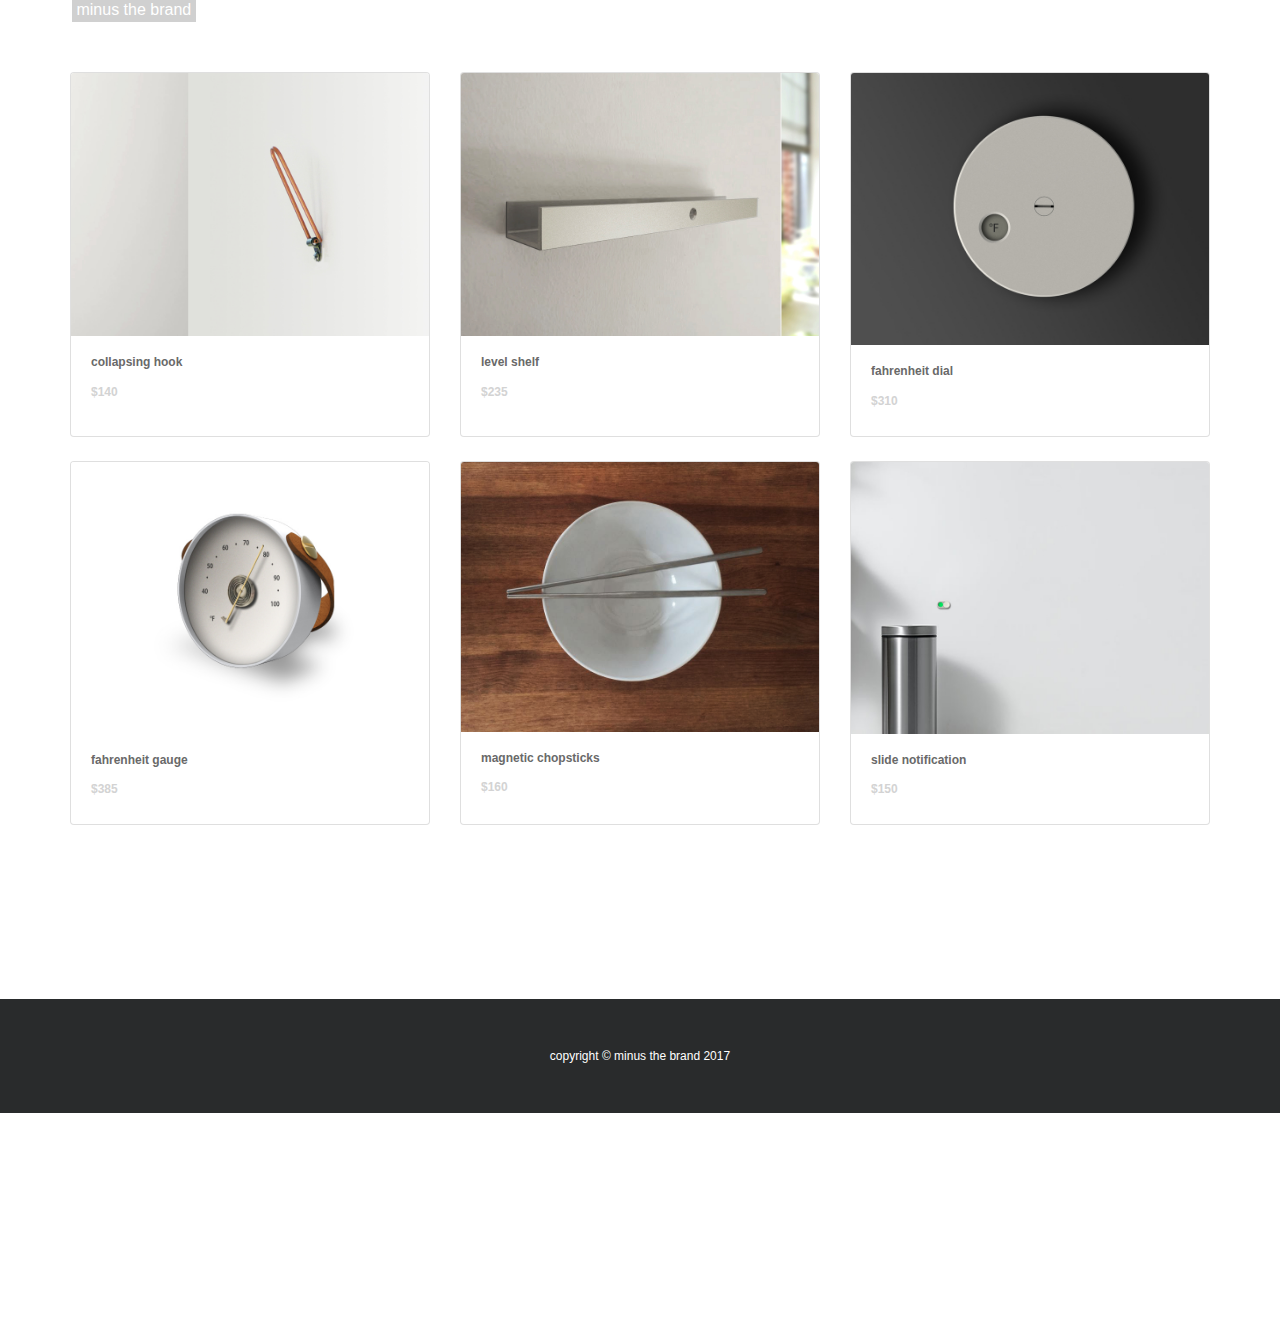
<file: index.html>
<!DOCTYPE html>
<html lang="en">

<head>

    <meta charset="utf-8">
    <meta name="viewport" content="width=device-width, initial-scale=1, shrink-to-fit=no">
    <meta name="description" content="">
    <meta name="author" content="">

    <title>minus the brand</title>

    <!-- Bootstrap core CSS -->
    <link href="vendor/bootstrap/css/bootstrap.min.css" rel="stylesheet">

    <!-- Custom styles for this template -->
    <link href="css/agency.min.css" rel="stylesheet">


    <!-- Temporary navbar container fix -->
    <style>
    .navbar-toggler {
        z-index: 1;
    }
    
    @media (max-width: 576px) {
        nav > .container {
            width: 100%;
        }
    }
    /* Temporary fix for img-fluid sizing within the carousel */
    
    .carousel-item.active,
    .carousel-item-next,
    .carousel-item-prev {
        display: block;
    }

    /* Minus the brand */

*:focus {
    outline: none;
}
textarea {
    outline: none;
    border: none;
    resize: none;
        color: white;
        font-family: sans-serif;
        font-size: 1em;
    margin-top: 6%;
    margin-left: 0%;
    margin-bottom: 0%;
    margin-right: 0%;
    width:100%;
    /*transform: rotate(90deg);
    transform-origin: left top 0;
    position: absolute;*/
    }    
    ::selection {
  background: #D0D0D0 ; /* WebKit/Blink Browsers 5c5c5c */
}
::-moz-selection {
  background: #D0D0D0 ; /* Gecko Browsers */
}

    </style>

</head>

<body>

    <!-- Navigation 
    <nav class="navbar fixed-top navbar-toggleable-md navbar-inverse bg-inverse">
        <button class="navbar-toggler navbar-toggler-right" type="button" data-toggle="collapse" data-target="#navbarExample" aria-controls="navbarExample" aria-expanded="false" aria-label="Toggle navigation">
            <span class="navbar-toggler-icon"></span>
        </button>
        <div class="container">
            <a class="navbar-brand" href="#">minus the brand</a>
            <div class="collapse navbar-collapse" id="navbarExample">
                <ul class="navbar-nav ml-auto">
                    <li class="nav-item active">
                        <a class="nav-link" href="#">Home <span class="sr-only">(current)</span></a>
                    </li>
                    <li class="nav-item">
                        <a class="nav-link" href="#">About</a>
                    </li>
                    <li class="nav-item">
                        <a class="nav-link" href="#">Products</a>
                    </li>
                    <li class="nav-item">
                        <a class="nav-link" href="#">Contact</a>
                    </li>
                </ul>
            </div>
        </div>
    </nav>-->

    <!-- Header -->
    <header>
<!--
       <div class="container">
            <div class="intro-text">
                <div class="intro-lead-in">Disconnected Home Products</div>
                <div class="">Designed and manufactured in Brooklyn.</div>
                <a href="#Collection" class="mt-4 page-scroll btn btn-xl">View Collection</a>
            </div>
        </div>




-->


<!--Choose country-->



    </header>

    <!-- Page Content -->

    <div class="container">

    <section id="Collection" style="margin-top: -20%">

        <div class=" row">

    <textarea id='minusthebrand'>&nbsp;minus the brand&nbsp;</textarea><br>

                <div class="mt-4 row" >
                    <div class="col-lg-4 col-md-6 mb-4">
                        <div class="card h-100">
                    <a href="#collapsinghook" class="portfolio-link" data-toggle="modal">
                        <img class="card-img-top img-fluid" src="img/CollapsingHook.jpg" alt=""></a>
                            <div class="card-block">
                                <h4 class="card-title"><a href="#">collapsing hook</a></h4>
                                <p class="card-text"></p>
                                <h5>$140</h5>

                            </div>
                        </div>
                    </div>

                    <div class="col-lg-4 col-md-6 mb-4">
                        <div class="card h-100">
                            <a href="#levelshelf" class="portfolio-link" data-toggle="modal"><img class="card-img-top img-fluid" src="img/LevelShelf.jpg" alt=""></a>
                            <div class="card-block">
                                <h4 class="card-title"><a href="#">level shelf</a></h4>
                                <p class="card-text"></p>
                                <h5>$235</h5>
                            </div>
                        </div>
                    </div>

                    <div class="col-lg-4 col-md-6 mb-4">
                        <div class="card h-100">
                            <a href="#fahrenheitdial" class="portfolio-link" data-toggle="modal"><img class="card-img-top img-fluid" src="img/FahrenheitDial.jpg" alt=""></a>
                            <div class="card-block">
                                <h4 class="card-title"><a href="#">fahrenheit dial</a></h4>
                                <p class="card-text"></p>
                                <h5>$310</h5>
                            </div>
                        </div>
                    </div>

                    <div class="col-lg-4 col-md-6 mb-4">
                        <div class="card h-100">
                            <a href="#farenheitgauge" class="portfolio-link" data-toggle="modal"><img class="card-img-top img-fluid" src="img/SideThermometer1.jpg" alt=""></a>
                            <div class="card-block">
                                <h4 class="card-title"><a href="#">fahrenheit gauge</a></h4>
                                <p class="card-text"></p>
                                <h5>$385</h5>
                            </div>
                        </div>
                    </div>

                    <div class="col-lg-4 col-md-6 mb-4">
                        <div class="card h-100">
                            <a href="#magneticchopsticks" class="portfolio-link" data-toggle="modal"><img class="card-img-top img-fluid" src="img/MagneticChopsticks.jpg" alt=""></a>
                            <div class="card-block">
                                <h4 class="card-title"><a href="#">magnetic chopsticks</a></h4>
                                <p class="card-text"></p>
                                <h5>$160</h5>
                            </div>
                        </div>
                    </div>

                    <div class="col-lg-4 col-md-6 mb-4">
                        <div class="card h-100">
                            <a href="#slidenotification" class="portfolio-link" data-toggle="modal"><img class="card-img-top img-fluid" src="img/SlideNotificationEnvironment.jpg" alt=""></a>
                            <div class="card-block">
                                <h4 class="card-title"><a href="#">slide notification</a></h4>
                                <p class="card-text"></p>
                                <h5>$150</h5>
                            </div>
                        </div>
                    </div>

                </div>
                <!-- /.row -->

        </div>
        <!-- /.row -->

    </div>
    <!-- /.container -->

    <!-- /hide -->

<script>window.onload = document.getElementById('minusthebrand').select();</script>

    <!-- Footer -->
    <footer class="py-5 bg-inverse">
        <div class="container">
            <p class="m-0 text-center text-white">copyright &copy; minus the brand 2017</p>
        </div>
        <!-- /.container -->
    </footer>





    <!-- CollapsingHook-->
    <div class="portfolio-modal modal fade" id="collapsinghook" tabindex="-1" role="dialog" aria-hidden="true">
        <div class="modal-dialog">
            <div class="modal-content">
                <div class="close-modal" data-dismiss="modal">
                    <div class="lr">
                        <div class="rl">
                        </div>
                    </div>
                </div>
                <div class="container">
                    <div class="row">
                        <div class="col-lg-8 col-lg-offset-2">
                            <div class="modal-body">
                                <div id="collapsinghookgallery" class="carousel slide" data-ride="carousel">
                                  <div class="carousel-inner" role="listbox">
                                    <div class="carousel-item active">
                                      <img class="d-block img-fluid" src="img/CollapsingHook.jpg" alt="First slide">
                                    </div>
                                    <div class="carousel-item">
                                      <img class="d-block img-fluid" src="img/collapsible-hook-front.jpg" alt="First slide">
                                    </div>
                                  </div>
                                  <a class="carousel-control-prev" href="#collapsinghookgallery" role="button" data-slide="prev">
                                    <span class="carousel-control-prev-icon" aria-hidden="true"></span>
                                    <span class="sr-only">Previous</span>
                                  </a>
                                  <a class="carousel-control-next" href="#collapsinghookgallery" role="button" data-slide="next">
                                    <span class="carousel-control-next-icon" aria-hidden="true"></span>
                                    <span class="sr-only">Next</span>
                                  </a>
                                </div>
                                <h2>Collapsing Hook</h2>
                                <h3>$140</h3>
                                <p class="card-text">
                                <strong></strong><br>Keep walls free from hanging items with a collapsing hook.<br><br>
                                <strong>Overview</strong><br>-copper hook <br>-stainless steel mount <br>-maximum weight supported: 3 ounces<br>-includes mounting screw + drywall anchor<br>-designed + manufactured in Brooklyn, NY<br><br>
                                <strong>Dimensions</strong><br>4" x 0.75"</p> 
                                <p class="item-intro text-muted">Item# 101-170222  <strong>In Stock</strong><br><br>
                                <button type="button" class="btn btn-primary" data-dismiss="modal"><i class="fa fa-times"></i>Purchase</button>
                                <h3>*This product cannot be used to hang clothing or other items.</h3>

                            </div>
                        </div>
                    </div>
                </div>
            </div>
        </div>
    </div>


    <!-- LevelShelf-->
    <div class="portfolio-modal modal fade" id="levelshelf" tabindex="-1" role="dialog" aria-hidden="true">
        <div class="modal-dialog">
            <div class="modal-content">
                <div class="close-modal" data-dismiss="modal">
                    <div class="lr">
                        <div class="rl">
                        </div>
                    </div>
                </div>
                <div class="container">
                    <div class="row">
                        <div class="col-lg-8 col-lg-offset-2">
                            <div class="modal-body">
                                <div id="levelshelfgallery" class="carousel slide" data-ride="carousel">
                                  <div class="carousel-inner" role="listbox">
                                    <div class="carousel-item active">
                                      <img class="d-block img-fluid" src="img/LevelShelf.jpg" alt="First slide">
                                    </div>
                                    <div class="carousel-item">
                                      <img class="d-block img-fluid" src="img/connected-shelf-front.jpg" alt="First slide">
                                    </div>
                                  </div>
                                  <a class="carousel-control-prev" href="#levelshelfgallery" role="button" data-slide="prev">
                                    <span class="carousel-control-prev-icon" aria-hidden="true"></span>
                                    <span class="sr-only">Previous</span>
                                  </a>
                                  <a class="carousel-control-next" href="#levelshelfgallery" role="button" data-slide="next">
                                    <span class="carousel-control-next-icon" aria-hidden="true"></span>
                                    <span class="sr-only">Next</span>
                                  </a>
                                </div>
                                <h2>Level Shelf</h2>
                                <h3>$235</h3>
                                <p class="card-text">
                                <strong></strong><br>Single point installation. No level required.<br><br>
                                
                                <!--<strong></strong><br>Keep walls free from hanging items with a collapsing hook.<br><br>-->
                                <strong>Overview</strong><br>-anodized aluminum <br>-maximum weight supported: 12 lbs. <br>-includes mounting screw + drywall anchor<br>-designed + manufactured in Brooklyn, NY<br><br>
                                <strong>Dimensions</strong><br>12" x 2" x 1"</p> 
                                <p class="item-intro text-muted">Item# 103-170302  <strong>In Stock</strong><br><br>
                                <button type="button" class="btn btn-primary" data-dismiss="modal"><i class="fa fa-times"></i>Purchase</button>
                                <h3>*Items placed on this shelf may cause the shelf to become unstable.</h3>

                            </div>
                        </div>
                    </div>
                </div>
            </div>
        </div>
    </div>


    <!--Fahrenheit Dial-->
    <div class="portfolio-modal modal fade" id="fahrenheitdial" tabindex="-1" role="dialog" aria-hidden="true">
        <div class="modal-dialog">
            <div class="modal-content">
                <div class="close-modal" data-dismiss="modal">
                    <div class="lr">
                        <div class="rl">
                        </div>
                    </div>
                </div>
                <div class="container">
                    <div class="row">
                        <div class="col-lg-8 col-lg-offset-2">
                            <div class="modal-body">
                                <div id="fahrenheitdialgallery" class="carousel slide" data-ride="carousel">
                                  <div class="carousel-inner" role="listbox">
                                    <div class="carousel-item active">
                                      <img class="d-block img-fluid" src="img/FahrenheitDial.jpg" alt="colordial">
                                    </div>
                                    <div class="carousel-item">
                                      <img class="d-block img-fluid" src="img/stainlessdial.jpg" alt="First slide">
                                    </div>
                                  </div>
                                  <a class="carousel-control-prev" href="#fahrenheitdialgallery" role="button" data-slide="prev">
                                    <span class="carousel-control-prev-icon" aria-hidden="true"></span>
                                    <span class="sr-only">Previous</span>
                                  </a>
                                  <a class="carousel-control-next" href="#fahrenheitdialgallery" role="button" data-slide="next">
                                    <span class="carousel-control-next-icon" aria-hidden="true"></span>
                                    <span class="sr-only">Next</span>
                                  </a>
                                </div>
                                <h2>Fahrenheit Dial</h2>
                                <h3>$310</h3>
                                <p class="card-text">
                                <strong></strong><br>Wireless. Rotate dial to choose a temperature to be displayed and walk away. <br><br>
                                <strong>Overview</strong><br>-available in stainless steel or white<br>-displays temperatures between 40-100°F<br>-keyslotted back for installation<br>-designed + manufactured in Brooklyn, NY<br><br>
                                <strong>Dimensions</strong><br>2.5” diameter 0.75” depth</p> 
                                <p class="item-intro text-muted">Item# 102-170116  <strong>In Stock</strong><br><br>
                                <button type="button" class="btn btn-primary" data-dismiss="modal"><i class="fa fa-times"></i>Purchase</button>
                                <h3>*Due to this product's wireless nature, only the set temperature can be displayed.</h3>
                            </div>
                        </div>
                    </div>
                </div>
            </div>
        </div>
    </div>


    <!-- Fahrenheit Gauge -->
    <div class="portfolio-modal modal fade" id="farenheitgauge" tabindex="-1" role="dialog" aria-hidden="true">
        <div class="modal-dialog">
            <div class="modal-content">
                <div class="close-modal" data-dismiss="modal">
                    <div class="lr">
                        <div class="rl">
                        </div>
                    </div>
                </div>
                <div class="container">
                    <div class="row">
                        <div class="col-lg-8 col-lg-offset-2">
                            <div class="modal-body">
                                <div id="FahrenheitGaugeGallery" class="carousel slide" data-ride="carousel">
                                  <div class="carousel-inner" role="listbox">
                                    <div class="carousel-item active">
                                      <img class="d-block img-fluid" src="img/SideThermometer1.jpg" alt="First slide">
                                    </div>
                                    <div class="carousel-item">
                                      <img class="d-block img-fluid" src="img/HangThermometer.jpg" alt="First slide">
                                    </div>
                                  </div>
                                  <a class="carousel-control-prev" href="#FahrenheitGaugeGallery" role="button" data-slide="prev">
                                    <span class="carousel-control-prev-icon" aria-hidden="true"></span>
                                    <span class="sr-only">Previous</span>
                                  </a>
                                  <a class="carousel-control-next" href="#FahrenheitGaugeGallery" role="button" data-slide="next">
                                    <span class="carousel-control-next-icon" aria-hidden="true"></span>
                                    <span class="sr-only">Next</span>
                                  </a>
                                </div>
                                <h2>Fahrenheit Gauge</h2>
                                <h3>$385</h3>
                                <p class="card-text">
                                <strong></strong><br>Visualize the heat or chill of a room with this tabletop or wall hung temperature guide.<br><br>
                                <strong>Overview</strong><br>-powdercoated metal<br>-displays temperatures between 40-100°F<br>-leather strap<br>-stainless steel dial<br>-designed + manufactured in Brooklyn, NY<br><br>
                                <strong>Dimensions</strong><br>2.5” diameter 0.75” depth</p> 
                                <p class="item-intro text-muted">Item# 106-170822  <strong>Out of Stock</strong><br><br>
                                <button type="button" class="btn btn-primary" data-dismiss="modal"><i class="fa fa-times"></i>Purchase</button>
                                <h3>*The temperature accuracy of this product is ± 40°F </h3>
                            </div>
                        </div>
                    </div>
                </div>
            </div>
        </div>
    </div>


    <!-- Magnetic  Chopsticks -->
    <div class="portfolio-modal modal fade" id="magneticchopsticks" tabindex="-1" role="dialog" aria-hidden="true">
        <div class="modal-dialog">
            <div class="modal-content">
                <div class="close-modal" data-dismiss="modal">
                    <div class="lr">
                        <div class="rl">
                        </div>
                    </div>
                </div>
                <div class="container">
                    <div class="row">
                        <div class="col-lg-8 col-lg-offset-2">
                            <div class="modal-body">
                                <div id="MagneticChopsticksGallery" class="carousel slide" data-ride="carousel">
                                  <div class="carousel-inner" role="listbox">
                                    <div class="carousel-item active">
                                      <img class="d-block img-fluid" src="img/MagneticChopsticks.jpg" alt="First slide">
                                    </div>
                                    <div class="carousel-item">
                                      <img class="d-block img-fluid" src="img/magnetic-chopsticks-top.jpg" alt="First slide">
                                    </div>
                                  </div>
                                  <a class="carousel-control-prev" href="#MagneticChopsticksGallery" role="button" data-slide="prev">
                                    <span class="carousel-control-prev-icon" aria-hidden="true"></span>
                                    <span class="sr-only">Previous</span>
                                  </a>
                                  <a class="carousel-control-next" href="#MagneticChopsticksGallery" role="button" data-slide="next">
                                    <span class="carousel-control-next-icon" aria-hidden="true"></span>
                                    <span class="sr-only">Next</span>
                                  </a>
                                </div>
                                 <h2>Magnetic Chopsticks</h2>
                                <h3>$160</h3>
                                <p class="card-text">
                                <strong></strong><br>Add repulsion or attraction to a prepared dish with these food safe magnetic tipped chopsticks. <br><br>
                                <strong>Overview</strong><br>-stainless steel <br>-embedded rare-earth magnets<br>-designed + manufactured in Brooklyn, NY<br><br>
                                <strong>Dimensions</strong><br>9” length</p> 
                                <p class="item-intro text-muted">Item# 104-170212  <strong>Out of Stock</strong><br><br>
                                <button type="button" class="btn btn-primary" data-dismiss="modal"><i class="fa fa-times"></i>Purchase</button>
                                <h3>*Please use caution when consuming hot meals with these utensils.</h3>
                            </div>
                        </div>
                    </div>
                </div>
            </div>
        </div>
    </div>

    <!-- Slide Notification -->
    <div class="portfolio-modal modal fade" id="slidenotification" tabindex="-1" role="dialog" aria-hidden="true">
        <div class="modal-dialog">
            <div class="modal-content">
                <div class="close-modal" data-dismiss="modal">
                    <div class="lr">
                        <div class="rl">
                        </div>
                    </div>
                </div>
                <div class="container">
                    <div class="row">
                        <div class="col-lg-8 col-lg-offset-2">
                            <div class="modal-body">
                                <div id="carouselExampleControls" class="carousel slide" data-ride="carousel">
                                  <div class="carousel-inner" role="listbox">
                                    <div class="carousel-item active">
                                      <img class="d-block img-fluid" src="img/SlideNotificationEnvironment.jpg" alt="First slide">
                                    </div>
                                    <div class="carousel-item">
                                      <img class="d-block img-fluid" src="img/SlideNotification.jpg" alt="First slide">
                                    </div>
                                  </div>
                                  <a class="carousel-control-prev" href="#carouselExampleControls" role="button" data-slide="prev">
                                    <span class="carousel-control-prev-icon" aria-hidden="true"></span>
                                    <span class="sr-only">Previous</span>
                                  </a>
                                  <a class="carousel-control-next" href="#carouselExampleControls" role="button" data-slide="next">
                                    <span class="carousel-control-next-icon" aria-hidden="true"></span>
                                    <span class="sr-only">Next</span>
                                  </a>
                                </div>
                                <h2>Slide Notification</h2>
                                <h3>$150</h3>
                                <p class="card-text">
                                <strong></strong><br>Use these powerless notifications to set reminders.<br><br>
                                <strong>Overview</strong><br>-molded plastic<br>-slides to reveal color reminder<br>-designed + manufactured in Brooklyn, NY<br><br>
                                <strong>Dimensions</strong><br>2” x 1.25” x 0.25”</p> 
                                <p class="item-intro text-muted">Item# 102-170830  <strong>Out of Stock</strong><br><br>
                                <button type="button" class="btn btn-primary" data-dismiss="modal"><i class="fa fa-times"></i>Purchase</button>
                            </div>
                        </div>
                    </div>
                </div>
            </div>
        </div>
    </div>

    <!-- Bootstrap core JavaScript -->
<script>
  (function(i,s,o,g,r,a,m){i['GoogleAnalyticsObject']=r;i[r]=i[r]||function(){
  (i[r].q=i[r].q||[]).push(arguments)},i[r].l=1*new Date();a=s.createElement(o),
  m=s.getElementsByTagName(o)[0];a.async=1;a.src=g;m.parentNode.insertBefore(a,m)
  })(window,document,'script','https://www.google-analytics.com/analytics.js','ga');

  ga('create', 'UA-106136657-1', 'auto');
  ga('send', 'pageview');

</script>

    <script src="vendor/jquery/jquery.min.js"></script>
    <script src="vendor/tether/tether.min.js"></script>
    <script src="vendor/bootstrap/js/bootstrap.min.js"></script>

</body>

</html>
</file>
<file: css/agency.min.css>
/*!
 * Start Bootstrap - Agency v3.3.7+1 (http://startbootstrap.com/template-overviews/agency)
 * Copyright 2013-2016 Start Bootstrap
 * Licensed under MIT (https://github.com/BlackrockDigital/startbootstrap/blob/gh-pages/LICENSE)
 */

.btn-primary.active,
.btn-primary:active,
.btn-xl.active,
.btn-xl:active,
.open .dropdown-toggle.btn-primary,
.open .dropdown-toggle.btn-xl {
    background-image: none

}

body {
    overflow-x: hidden;
    font-family: "Roboto Slab", "Helvetica Neue", Helvetica, Arial, sans-serif;
    webkit-tap-highlight-color: #none
}

.btn-primary,
.btn-xl,
h1,
h2,
h3,
h4,
h5,
h6 {
    font-family: Montserrat, "Helvetica Neue", Helvetica, Arial, sans-serif;
    text-transform: none;
    font-weight: 700;
    font-size: .75rem;
    color: #d3d3d3;
}
h2 {
	color: #696969;
}

.btn-primary{
    background-color: #696969
}

.text-muted {
    color: #696969
}

.text-primary,
a {
    color: #696969
}

p {
    font-size: .75rem;
}

p.large {
    font-size: 14px
}

a,
a.active,
a:active,
a:focus,
a:hover {
    outline: 0
}

a.active,
a:active,
a:focus,
a:hover {
    color: #777
}

.img-centered {
    margin: 0 auto
}

.bg-light-gray {
    background-color: #eee
}

.bg-darkest-gray {
    background-color: #222
}

.btn-primary {
    color: #fff;
    background-color: #none;
    border-color: #eee
}

.btn-primary.active,
.btn-primary:active,
.btn-primary:focus,
.btn-primary:hover,
.open .dropdown-toggle.btn-primary {
    color: #fff;
    background-color: #777;
    border-color: #777
}

.btn-primary.disabled,
.btn-primary.disabled.active,
.btn-primary.disabled:active,
.btn-primary.disabled:focus,
.btn-primary.disabled:hover,
.btn-primary[disabled],
.btn-primary[disabled].active,
.btn-primary[disabled]:active,
.btn-primary[disabled]:focus,
.btn-primary[disabled]:hover,
fieldset[disabled] .btn-primary,
fieldset[disabled] .btn-primary.active,
fieldset[disabled] .btn-primary:active,
fieldset[disabled] .btn-primary:focus,
fieldset[disabled] .btn-primary:hover {
    background-color: #777;
    border-color: #fff
}

.btn-primary .badge {
    color: #777;
    background-color: #fff
}

.btn-xl {
    color: #000;
    background-color: #none;
    border-color: #777;
    border-radius: 3px;
    font-size: 18px;
    padding: 20px 40px
}

.btn-xl.active,
.btn-xl:active,
.btn-xl:focus,
.btn-xl:hover,
.open .dropdown-toggle.btn-xl {
    color: #fff;
    background-color: none;
    border-color: #fff
}

.btn-xl.disabled,
.btn-xl.disabled.active,
.btn-xl.disabled:active,
.btn-xl.disabled:focus,
.btn-xl.disabled:hover,
.btn-xl[disabled],
.btn-xl[disabled].active,
.btn-xl[disabled]:active,
.btn-xl[disabled]:focus,
.btn-xl[disabled]:hover,
fieldset[disabled] .btn-xl,
fieldset[disabled] .btn-xl.active,
fieldset[disabled] .btn-xl:active,
fieldset[disabled] .btn-xl:focus,
fieldset[disabled] .btn-xl:hover {
    background-color: #none;
    border-color: #777
}

.btn-xl .badge {
    color: #777;
    background-color: #fff
}

.navbar-custom {
    background-color: #222;
    border-color: transparent
}

.navbar-custom .navbar-brand {
    color: #fff;
    font-family: "Helvetica Neue", Helvetica, Arial, cursive
}

.navbar-custom .navbar-brand.active,
.navbar-custom .navbar-brand:active,
.navbar-custom .navbar-brand:focus,
.navbar-custom .navbar-brand:hover {
    color: #777
}

.navbar-custom .nav li a,
.navbar-custom .navbar-toggle {
    font-family: Montserrat, "Helvetica Neue", Helvetica, Arial, sans-serif;
    color: #fff;
    text-transform: uppercase
}

.navbar-custom .navbar-collapse {
    border-color: rgba(255, 255, 255, .02)
}

.navbar-custom .navbar-toggle {
    background-color: #none;
    border-color: #777;
    font-size: 12px
}

.navbar-custom .navbar-toggle:focus,
.navbar-custom .navbar-toggle:hover {
    background-color: #eee
}

.navbar-custom .nav li a {
    font-weight: 400;
    letter-spacing: 1px
}

.navbar-custom .nav li a:focus,
.navbar-custom .nav li a:hover {
    color: #eee;
    outline: 0
}

.navbar-custom .navbar-nav>.active>a {
    border-radius: 0;
    color: #fff;
    background-color: #eee
}

.navbar-custom .navbar-nav>.active>a:focus,
.navbar-custom .navbar-nav>.active>a:hover {
    color: #fff;
    background-color: #777
}

@media (min-width:768px) {
    .navbar-custom {
        background-color: transparent;
        padding: 25px 0;
        -webkit-transition: padding .3s;
        -moz-transition: padding .3s;
        transition: padding .3s;
        border: none
    }
    .navbar-custom .navbar-brand {
        font-size: 2em;
        -webkit-transition: all .3s;
        -moz-transition: all .3s;
        transition: all .3s
    }
    .navbar-custom .navbar-nav>.active>a {
        border-radius: 3px
    }
    .navbar-custom.affix {
        background-color: #222;
        padding: 10px 0
    }
    .navbar-custom.affix .navbar-brand {
        font-size: 1.5em
    }
}

header {
    background-image: url(../img/HeaderBg.jpg);
    background-repeat: no-repeat;
    background-attachment: scroll;
    background-position: center center;
    -webkit-background-size: cover;
    -moz-background-size: cover;
    background-size: cover;
    -o-background-size: cover;
    text-align: center;
    color: #000
}

header .intro-text {
    padding-top: 50px;
    padding-bottom: 50px
}

header .intro-text .intro-lead-in {
    font-family: "Droid Serif", "Helvetica Neue", Helvetica, Arial, sans-serif;
    font-style: normal;
    font-size: 18px;
    line-height: 22px;
    margin-top: 175px
}

header .intro-text .intro-heading {
    font-family: Montserrat, "Helvetica Neue", Helvetica, Arial, sans-serif;
    text-transform: uppercase;
    font-weight: 700;
    font-size: 20px;
    line-height: 50px;
    margin-bottom: 25px
}

@media (min-width:768px) {
    header .intro-text {
        padding-top: 300px;
        padding-bottom: 200px
    }
    header .intro-text .intro-lead-in {
        font-family: "Droid Serif", "Helvetica Neue", Helvetica, Arial, sans-serif;
        font-style: normal;
        font-size: 24px;
        line-height: 40px;
        margin-bottom: 15px
    }
    header .intro-text .intro-heading {
        font-family: Montserrat, "Helvetica Neue", Helvetica, Arial, sans-serif;
        text-transform: uppercase;
        font-weight: 700;
        font-size: 85px;
        line-height: 75px;
        margin-bottom: 50px
    }
}

#portfolio .portfolio-item .portfolio-caption p,
section h3.section-subheading {
    font-family: "Droid Serif", "Helvetica Neue", Helvetica, Arial, sans-serif;
    font-style: italic
}

section {
    padding: 100px 0
}

section h2.section-heading {
    font-size: 40px;
    margin-top: 0;
    margin-bottom: 15px
}

section h3.section-subheading {
    font-size: 16px;
    text-transform: none;
    font-weight: 400;
    margin-bottom: 75px
}

@media (min-width:768px) {
    section {
        padding: 150px 0
    }
}

.service-heading {
    margin: 15px 0;
    text-transform: none
}

#portfolio .portfolio-item {
    margin: 0 0 15px;
    right: 0
}

#portfolio .portfolio-item .portfolio-link {
    display: block;
    position: relative;
    max-width: 400px;
    margin: 0 auto
}

#portfolio .portfolio-item .portfolio-link .portfolio-hover {
    background: rgba(254, 209, 54, .9);
    position: absolute;
    width: 100%;
    height: 100%;
    opacity: 0;
    transition: all ease .5s;
    -webkit-transition: all ease .5s;
    -moz-transition: all ease .5s
}

#portfolio .portfolio-item .portfolio-link .portfolio-hover:hover {
    opacity: 1
}

#portfolio .portfolio-item .portfolio-link .portfolio-hover .portfolio-hover-content {
    position: absolute;
    width: 100%;
    height: 20px;
    font-size: 20px;
    text-align: center;
    top: 50%;
    margin-top: -12px;
    color: #fff
}

#portfolio .portfolio-item .portfolio-link .portfolio-hover .portfolio-hover-content i {
    margin-top: -12px
}

#portfolio .portfolio-item .portfolio-link .portfolio-hover .portfolio-hover-content h3,
#portfolio .portfolio-item .portfolio-link .portfolio-hover .portfolio-hover-content h4 {
    margin: 0
}

#portfolio .portfolio-item .portfolio-caption {
    max-width: 400px;
    margin: 0 auto;
    background-color: #fff;
    text-align: center;
    padding: 25px
    font-size: .75rem;
}

#portfolio .portfolio-item .portfolio-caption h4 {
    text-transform: none;
    margin: 0
}

#portfolio .portfolio-item .portfolio-caption p {
    font-size: 16px;
    margin: 0
}

footer span.copyright,
footer ul.quicklinks {
    font-family: Montserrat, "Helvetica Neue", Helvetica, Arial, sans-serif
}

#portfolio * {
    z-index: 2
}

@media (min-width:767px) {
    #portfolio .portfolio-item {
        margin: 0 0 30px
    }
}

.timeline {
    list-style: none;
    padding: 0;
    position: relative
}

.timeline:before {
    top: 0;
    bottom: 0;
    position: absolute;
    content: "";
    width: 2px;
    background-color: #f1f1f1;
    left: 40px;
    margin-left: -1.5px
}

.timeline>li {
    margin-bottom: 50px;
    position: relative;
    min-height: 50px
}

.timeline>li:after,
.timeline>li:before {
    content: " ";
    display: table
}

.timeline>li:after {
    clear: both
}

.timeline>li .timeline-panel {
    width: 100%;
    float: right;
    padding: 0 20px 0 100px;
    position: relative;
    text-align: left
}

.timeline>li .timeline-panel:before {
    border-left-width: 0;
    border-right-width: 15px;
    left: -15px;
    right: auto
}

.timeline>li .timeline-panel:after {
    border-left-width: 0;
    border-right-width: 14px;
    left: -14px;
    right: auto
}

.timeline>li .timeline-image {
    left: 0;
    margin-left: 0;
    width: 80px;
    height: 80px;
    position: absolute;
    z-index: 100;
    background-color: #none;
    color: #fff;
    border-radius: 100%;
    border: 7px solid #f1f1f1;
    text-align: center
}

.timeline>li .timeline-image h4 {
    font-size: 10px;
    margin-top: 12px;
    line-height: 14px
}

.timeline>li.timeline-inverted>.timeline-panel {
    float: right;
    text-align: left;
    padding: 0 20px 0 100px
}

.timeline>li.timeline-inverted>.timeline-panel:before {
    border-left-width: 0;
    border-right-width: 15px;
    left: -15px;
    right: auto
}

.timeline>li.timeline-inverted>.timeline-panel:after {
    border-left-width: 0;
    border-right-width: 14px;
    left: -14px;
    right: auto
}

.timeline>li:last-child {
    margin-bottom: 0
}

.timeline .timeline-heading h4 {
    margin-top: 0;
    color: inherit
}

.timeline .timeline-heading h4.subheading {
    text-transform: none
}

.timeline .timeline-body>p,
.timeline .timeline-body>ul {
    margin-bottom: 0
}

@media (min-width:768px) {
    .timeline:before {
        left: 50%
    }
    .timeline>li {
        margin-bottom: 100px;
        min-height: 100px
    }
    .timeline>li .timeline-panel {
        width: 41%;
        float: left;
        padding: 0 20px 20px 30px;
        text-align: right
    }
    .timeline>li .timeline-image {
        width: 100px;
        height: 100px;
        left: 50%;
        margin-left: -50px
    }
    .timeline>li .timeline-image h4 {
        font-size: 13px;
        margin-top: 16px;
        line-height: 18px
    }
    .timeline>li.timeline-inverted>.timeline-panel {
        float: right;
        text-align: left;
        padding: 0 30px 20px 20px
    }
}

@media (min-width:992px) {
    .timeline>li .timeline-panel,
    .timeline>li.timeline-inverted>.timeline-panel {
        padding: 0 20px 20px
    }
    .timeline>li {
        min-height: 150px
    }
    .timeline>li .timeline-image {
        width: 150px;
        height: 150px;
        margin-left: -75px
    }
    .timeline>li .timeline-image h4 {
        font-size: 18px;
        margin-top: 30px;
        line-height: 26px
    }
}

@media (min-width:1200px) {
    .timeline>li {
        min-height: 170px
    }
    .timeline>li .timeline-panel {
        padding: 0 20px 20px 100px
    }
    .timeline>li .timeline-image {
        width: 170px;
        height: 170px;
        margin-left: -85px
    }
    .timeline>li .timeline-image h4 {
        margin-top: 40px
    }
    .timeline>li.timeline-inverted>.timeline-panel {
        padding: 0 100px 20px 20px
    }
}

.team-member {
    text-align: center;
    margin-bottom: 50px
}

.team-member img {
    margin: 0 auto;
    border: 7px solid #fff
}

.team-member h4 {
    margin-top: 25px;
    margin-bottom: 0;
    text-transform: none
}

.team-member p {
    margin-top: 0
}

aside.clients img {
    margin: 50px auto
}

section#contact {
    background-color: #222;
    background-image: url(../img/map-image.png);
    background-position: center;
    background-repeat: no-repeat
}

section#contact .section-heading {
    color: #fff
}

section#contact .form-group {
    margin-bottom: 25px
}

section#contact .form-group input,
section#contact .form-group textarea {
    padding: 20px
}

section#contact .form-group input.form-control {
    height: auto
}

section#contact .form-group textarea.form-control {
    height: 236px
}

section#contact .form-control:focus {
    border-color: #eee;
    box-shadow: none
}

section#contact::-webkit-input-placeholder {
    font-family: Montserrat, "Helvetica Neue", Helvetica, Arial, sans-serif;
    text-transform: uppercase;
    font-weight: 700;
    color: #eee
}

section#contact:-moz-placeholder {
    font-family: Montserrat, "Helvetica Neue", Helvetica, Arial, sans-serif;
    text-transform: uppercase;
    font-weight: 700;
    color: #eee
}

section#contact::-moz-placeholder {
    font-family: Montserrat, "Helvetica Neue", Helvetica, Arial, sans-serif;
    text-transform: uppercase;
    font-weight: 700;
    color: #eee
}

section#contact:-ms-input-placeholder {
    font-family: Montserrat, "Helvetica Neue", Helvetica, Arial, sans-serif;
    text-transform: uppercase;
    font-weight: 700;
    color: #eee
}

section#contact .text-danger {
    color: #e74c3c
}

footer {
    padding: 25px 0;
    text-align: center
}

footer span.copyright {
    line-height: 40px;
    text-transform: uppercase;
    text-transform: none
}

footer ul.quicklinks {
    margin-bottom: 0;
    line-height: 40px;
    text-transform: uppercase;
    text-transform: none
}

ul.social-buttons {
    margin-bottom: 0
}

ul.social-buttons li a {
    display: block;
    background-color: #222;
    height: 40px;
    width: 40px;
    border-radius: 100%;
    font-size: 20px;
    line-height: 40px;
    color: #fff;
    outline: 0;
    -webkit-transition: all .3s;
    -moz-transition: all .3s;
    transition: all .3s
}

ul.social-buttons li a:active,
ul.social-buttons li a:focus,
ul.social-buttons li a:hover {
    background-color: #none
}

.btn.active,
.btn:active,
.btn:active:focus,
.btn:focus {
    outline: 0
}


.portfolio-modal .modal-dialog {
    margin: 0;
    height: 100%;
    width: 100%
}

.portfolio-modal .modal-content {
    border-radius: 0;
    background-clip: border-box;
    -webkit-box-shadow: none;
    box-shadow: none;
    border: none;
    min-height: 100%;
    padding: 100px 0;
    text-align: left;
    ;
}

.portfolio-modal .modal-content h2 {
    margin-bottom: 15px;
    font-size: 14px;
}

.portfolio-modal .modal-content p {
    margin-bottom: 30px
}

.portfolio-modal .modal-content p.item-intro {
    margin: 20px 0 30px;
    font-family: "Droid Serif", "Helvetica Neue", Helvetica, Arial, sans-serif;
    font-style: italic;
    font-size: 14px
}

.portfolio-modal .modal-content ul.list-inline {
    margin-bottom: 30px;
    margin-top: 0
}

.portfolio-modal .modal-content img {
    margin-bottom: 30px
}

.portfolio-modal .close-modal {
    position: absolute;
    width: 75px;
    height: 75px;
    background-color: transparent;
    top: 25px;
    right: 25px;
    cursor: pointer
}

.portfolio-modal .close-modal:hover {
    opacity: .3
}

.portfolio-modal .close-modal .lr {
    height: 75px;
    width: 1px;
    margin-left: 35px;
    background-color: #222;
    transform: rotate(45deg);
    -ms-transform: rotate(45deg);
    -webkit-transform: rotate(45deg);
    z-index: 1051
}

.portfolio-modal .close-modal .lr .rl {
    height: 75px;
    width: 1px;
    background-color: #222;
    transform: rotate(90deg);
    -ms-transform: rotate(90deg);
    -webkit-transform: rotate(90deg);
    z-index: 1052
}

.portfolio-modal .modal-backdrop {
    opacity: 0;
    display: none
}

::-moz-selection {
    text-shadow: none;
    background: #none
}

::selection {
    text-shadow: none;
    background: #none
}

img::selection {
    background: 0 0
}

img::-moz-selection {
    background: 0 0
}
</file>
